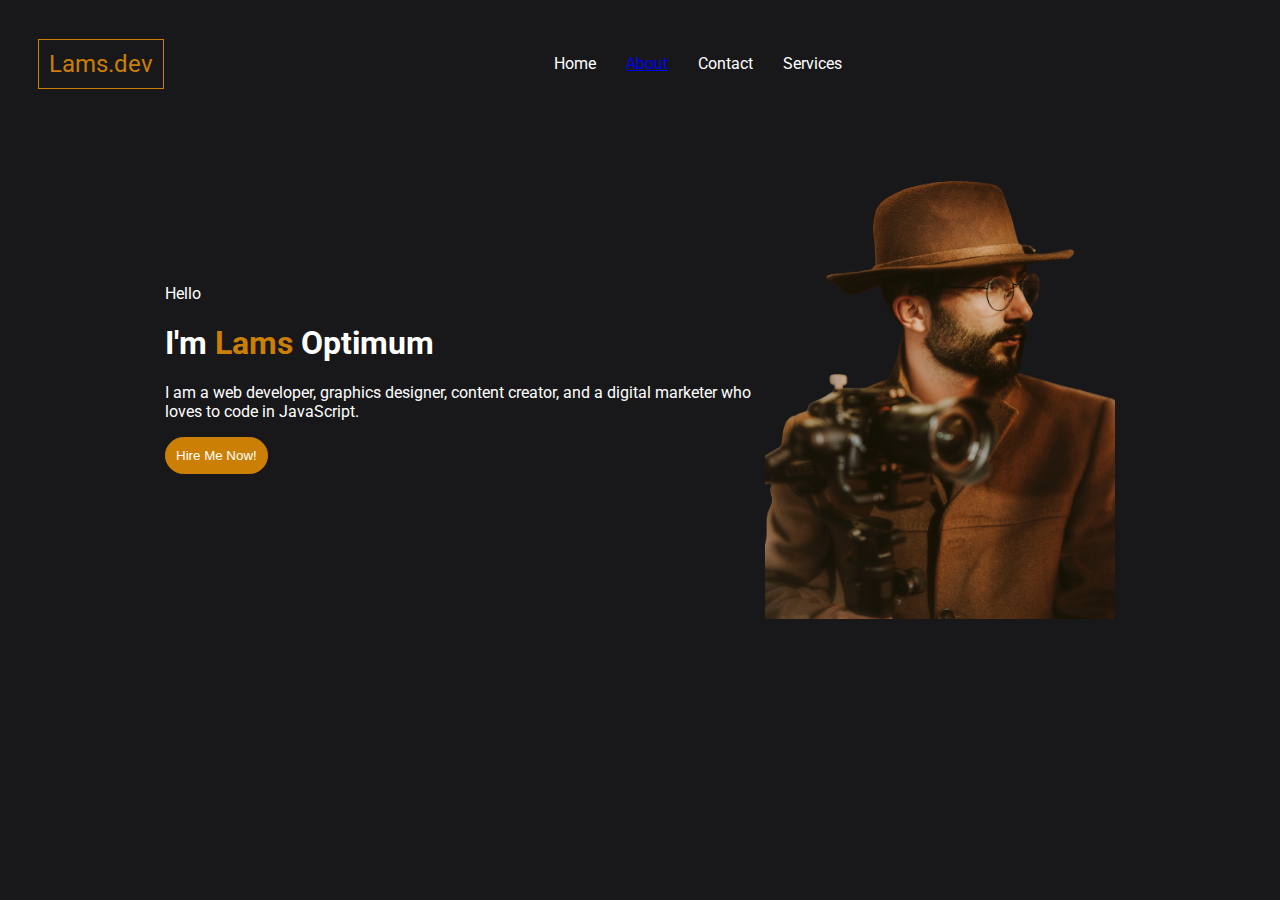
<file: index.html>
<!DOCTYPE html>
<html lang="en">
  <head>
    <meta charset="UTF-8" />
    <meta http-equiv="X-UA-Compatible" content="IE=edge" />
    <meta name="viewport" content="width=device-width, initial-scale=1.0" />
    <title>Portfolio Website</title>
    <link rel="stylesheet" href="./style.css" />
    <link rel="preconnect" href="https://fonts.googleapis.com" />
    <link rel="preconnect" href="https://fonts.gstatic.com" crossorigin />
    <link
      href="https://fonts.googleapis.com/css2?family=Merriweather:wght@300&family=Montserrat:ital,wght@0,200;1,100;1,200&family=Roboto:wght@100;300&display=swap"
      rel="stylesheet"
    />
  </head>
  <body>
    <nav>
      <div class="logo-container">Lams.dev</div>

      <ul>
        <li>Home</li>
        <li><a href="./about.html" >About</a></li>
        <li>Contact</li>
        <li>Services</li>
      </ul>
    </nav>

    <main>
        <div class="description">
            <!-- description -->
            <p>Hello</p>
            <h1>I'm <span class="first-name">Lams</span> Optimum</h1>
            <p>I am a web developer, graphics designer, content creator, and a digital marketer who loves to code in JavaScript.</p>

            <button class="hire-button" type="button">
                Hire Me Now!
            </button>
        </div>

        <div class="image">
            <!-- Portfolio image -->
            <img src="./pexels-serkan-bayraktar-8123643-removebg-preview.png" alt="my image">
        </div>
    </main>
  </body>
</html>
</file>
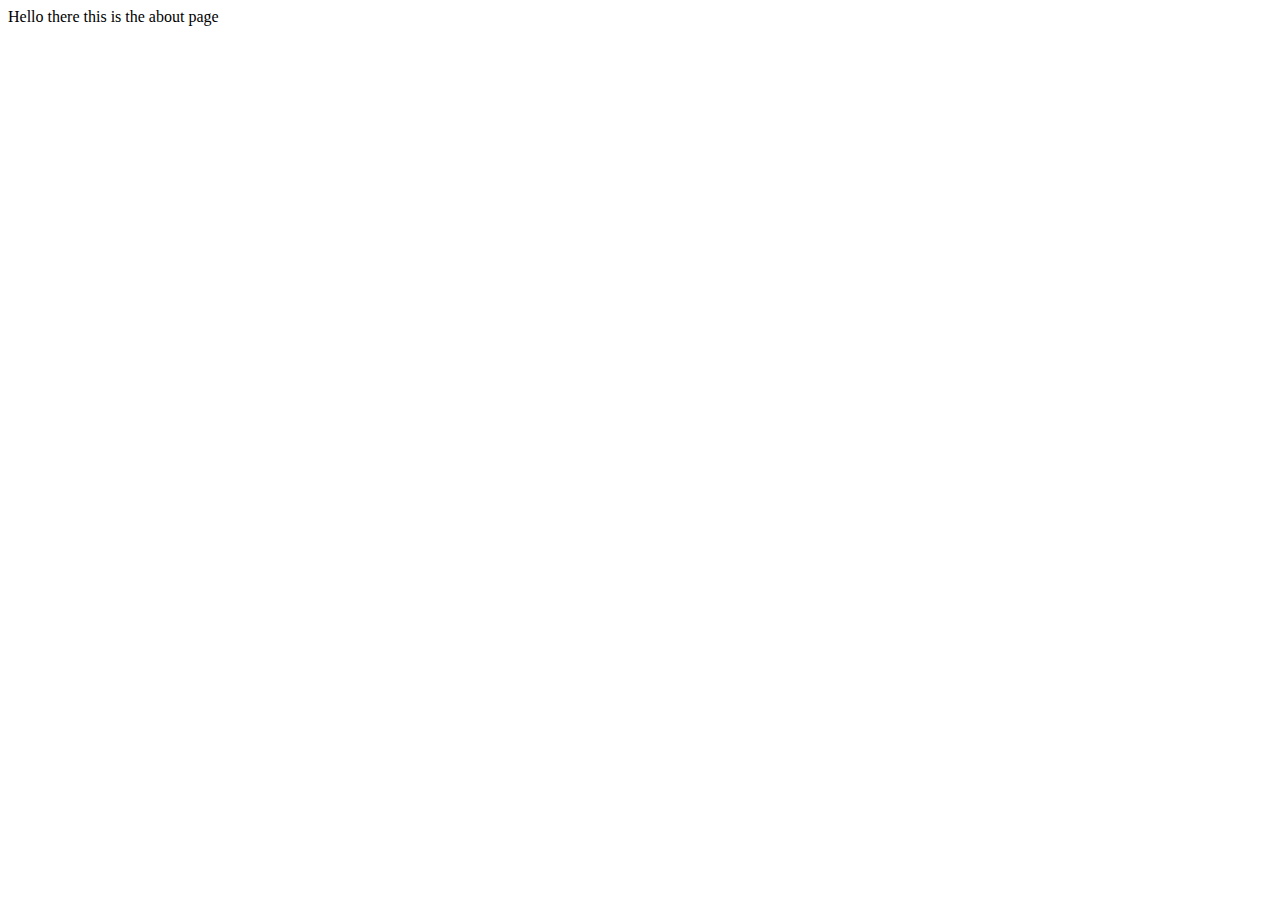
<file: about.html>
<!DOCTYPE html>
<html lang="en">
<head>
    <meta charset="UTF-8">
    <meta http-equiv="X-UA-Compatible" content="IE=edge">
    <meta name="viewport" content="width=device-width, initial-scale=1.0">
    <title>About</title>
</head>
<body>
    Hello there this is the about page
</body>
</html>
</file>
<file: style.css>
body {
    background-color: rgb(24, 24, 26);
    color: white;
    font-family: 'Roboto', sans-serif;
}

nav {
    padding: 30px;
    display: flex;
    justify-content: space-between;
    align-items: center;
}

nav > ul {
    padding: 0;
    display: flex;
    gap: 30px;
    list-style-type: none;
    margin-right: 400px;
}

main {
    display: flex;
    align-items: center;
    justify-content: center;
}

.description {
    width: 600px;
}

.logo-container {
    color: rgb(203, 127, 4);
    font-size: x-large;
    border:1px solid rgb(203, 127, 4);
    padding:10px;
}

.first-name {
    color: rgb(203, 127, 4);
}

.hire-button {
    background-color: rgb(203, 127, 4);
    padding: 10px;
    border:1px solid rgb(203, 127, 4);
    color: white;
    border-radius: 100px;
}

.hire-button:hover {
    background-color: black;
    color: rgb(203, 127, 4);
}

.image > img {
    height: 500px;
    width: 350px;
}
</file>
